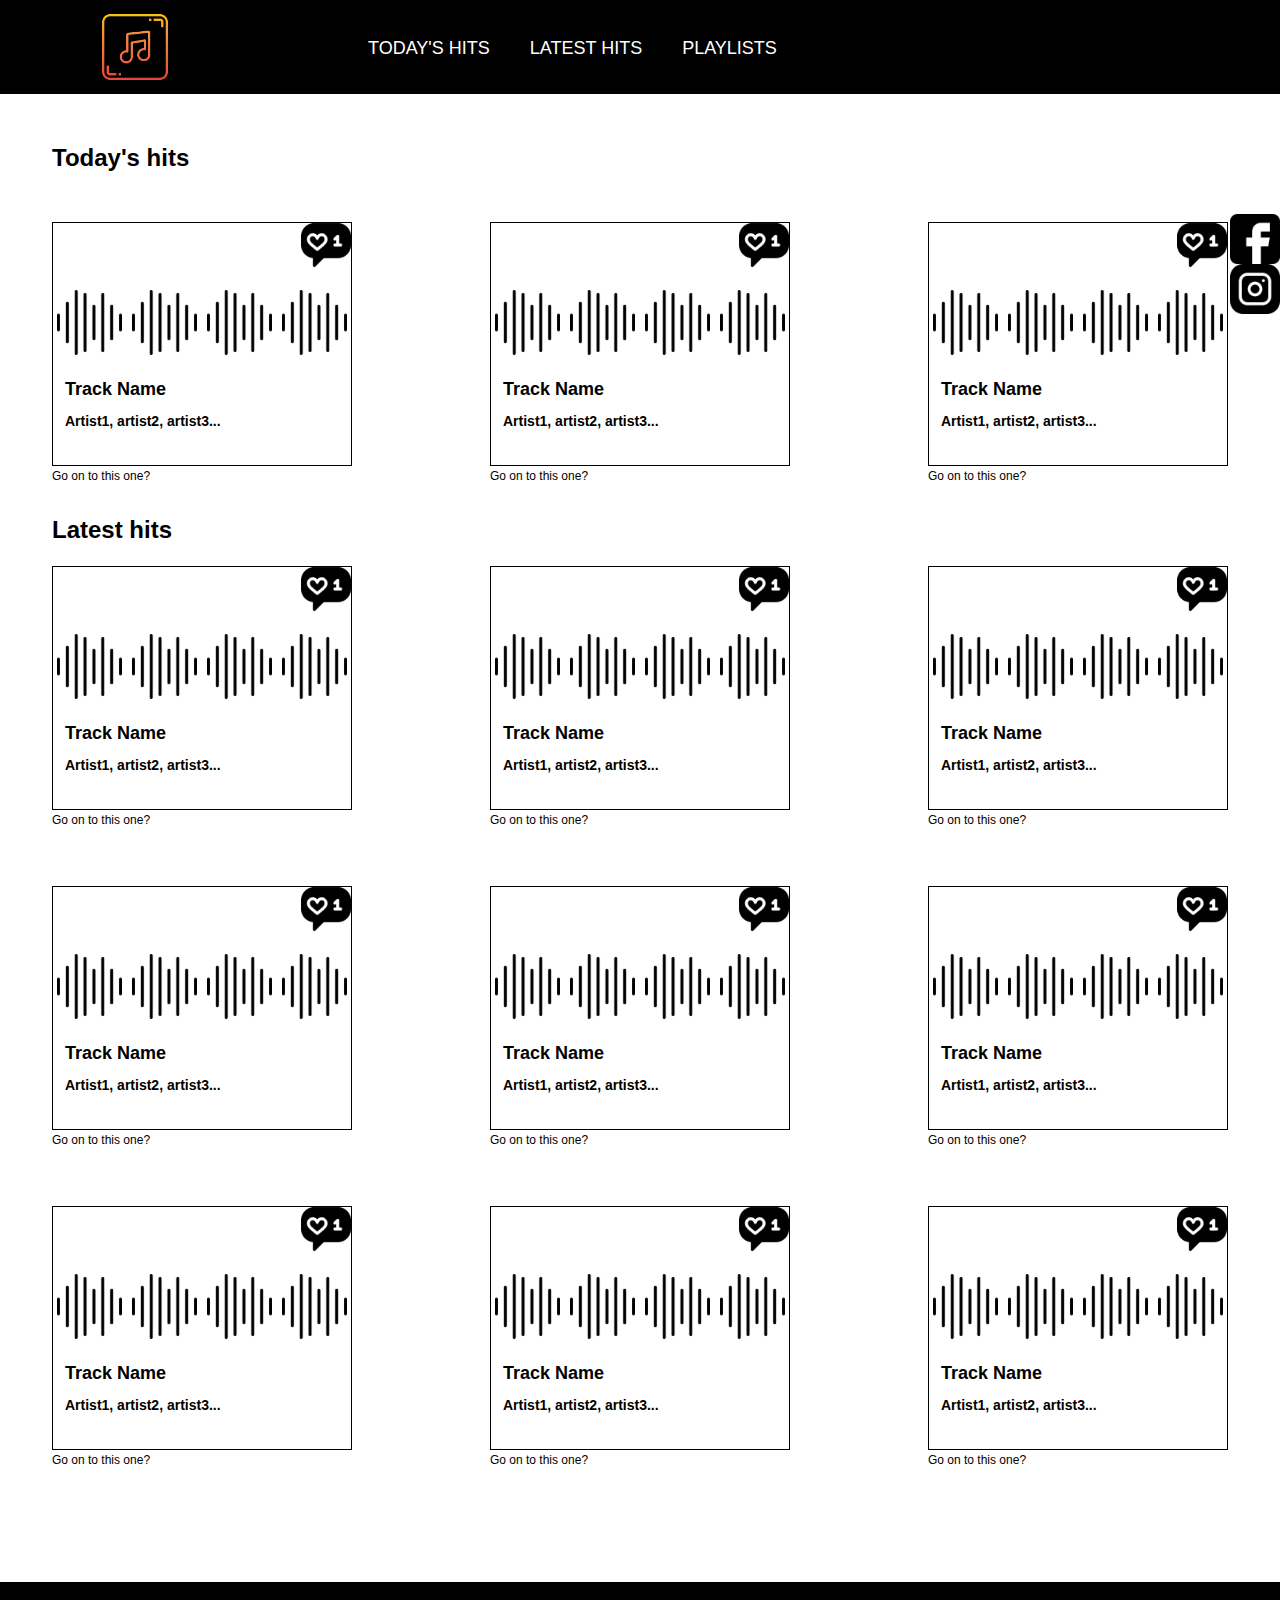
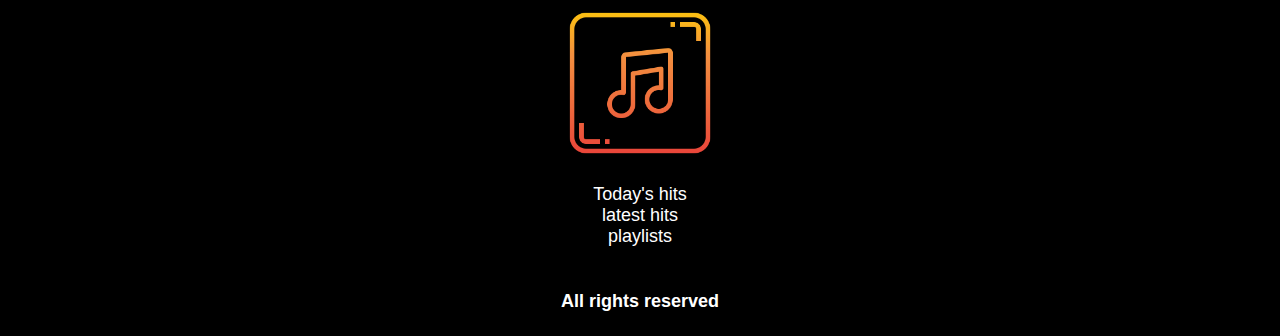
<file: index.html>
<!DOCTYPE html>
<html lang="en">
  <head>
    <meta charset="UTF-8" />
    <meta http-equiv="X-UA-Compatible" content="IE=edge" />
    <meta name="viewport" content="width=device-width, initial-scale=1.0" />
    <link rel="stylesheet" href="./style/style.css" />
    <title>Music</title>
  </head>
  <body>
    <header>
      <h1><a href="index.html">MusicApp</a></h1>

      <nav>
        <ul>
          <li><a href="#">today&#39;s hits</a></li>
          <li><a href="#">latest hits</a></li>
          <li><a href="./music.html">playlists</a></li>
        </ul>
      </nav>
    </header>
    <main>
      <div class="fb"><a href=""></a></div>
      <div class="ins"><a href=""></a></div>
      <div class="today-hits">
        <h2>Today&#39;s hits</h2>
        <div class="musContainer">
          <!-- sacdeli -->
          <article class="musbox">
            <div class="track">
              <div class="wave"></div>
              <div class="like"></div>

              <h3>Track Name</h3>
              <h4>Artist1&#44; artist2&#44; artist3&#46;&#46;&#46;</h4>
            </div>
            <a href="#">Go on to this one&#63;</a>
          </article>

          <!-- sacdeli -->
          <article class="musbox">
            <div class="track">
              <div class="wave"></div>

              <div class="like"></div>

              <h3>Track Name</h3>
              <h4>Artist1&#44; artist2&#44; artist3&#46;&#46;&#46;</h4>
            </div>

            <a href="#">Go on to this one&#63;</a>
          </article>
          <article class="musbox">
            <div class="track">
              <div class="wave"></div>

              <div class="like"></div>

              <h3>Track Name</h3>
              <h4>Artist1&#44; artist2&#44; artist3&#46;&#46;&#46;</h4>
            </div>

            <a href="#">Go on to this one&#63;</a>
          </article>
        </div>
      </div>

      <div class="latest-hits">
        <h2>Latest hits</h2>
        <div class="Container">
          <div class="lineone">
            <article class="musbox">
              <div class="track">
                <div class="wave"></div>

                <div class="like"></div>

                <h3>Track Name</h3>
                <h4>Artist1&#44; artist2&#44; artist3&#46;&#46;&#46;</h4>
              </div>

              <a href="#">Go on to this one&#63;</a>
            </article>
            <article class="musbox">
              <div class="track">
                <div class="wave"></div>

                <div class="like"></div>

                <h3>Track Name</h3>
                <h4>Artist1&#44; artist2&#44; artist3&#46;&#46;&#46;</h4>
              </div>

              <a href="#">Go on to this one&#63;</a>
            </article>
            <article class="musbox">
              <div class="track">
                <div class="wave"></div>

                <div class="like"></div>

                <h3>Track Name</h3>
                <h4>Artist1&#44; artist2&#44; artist3&#46;&#46;&#46;</h4>
              </div>
              <a href="#">Go on to this one&#63;</a>
            </article>
          </div>
          <div class="linetwo">
            <article class="musbox">
              <div class="track">
                <div class="wave"></div>

                <div class="like"></div>

                <h3>Track Name</h3>
                <h4>Artist1&#44; artist2&#44; artist3&#46;&#46;&#46;</h4>
              </div>
              <a href="#">Go on to this one&#63;</a>
            </article>
            <div class="musbox margin">
              <div class="track">
                <div class="wave"></div>
                <div class="like"></div>

                <h3>Track Name</h3>
                <h4>Artist1&#44; artist2&#44; artist3&#46;&#46;&#46;</h4>
              </div>
              <a href="#">Go on to this one&#63;</a>
            </div>
            <article class="musbox">
              <div class="track">
                <div class="wave"></div>

                <div class="like"></div>

                <h3>Track Name</h3>
                <h4>Artist1&#44; artist2&#44; artist3&#46;&#46;&#46;</h4>
              </div>
              <a href="#">Go on to this one&#63;</a>
            </article>
          </div>
          <div class="linethree">
            <article class="musbox">
              <div class="track">
                <div class="wave"></div>

                <div class="like"></div>

                <h3>Track Name</h3>
                <h4>Artist1&#44; artist2&#44; artist3&#46;&#46;&#46;</h4>
              </div>

              <a href="#">Go on to this one&#63;</a>
            </article>
            <article class="musbox margin">
              <div class="track">
                <div class="wave"></div>

                <div class="like"></div>

                <h3>Track Name</h3>
                <h4>Artist1&#44; artist2&#44; artist3&#46;&#46;&#46;</h4>
              </div>

              <a href="#">Go on to this one&#63;</a>
            </article>
            <article class="musbox">
              <div class="track">
                <div class="wave"></div>

                <div class="like"></div>

                <h3>Track Name</h3>
                <h4>Artist1&#44; artist2&#44; artist3&#46;&#46;&#46;</h4>
              </div>

              <a href="#">Go on to this one&#63;</a>
            </article>
          </div>
        </div>
      </div>
    </main>
    <footer>
      <div class="footerlogo"></div>

      <nav>
        <ul>
          <li><a href="#">Today&#39;s hits</a></li>
          <li><a href="#"> latest hits</a></li>
          <li><a href="./music.html">playlists</a></li>
        </ul>
      </nav>

      <h4>All rights reserved</h4>
    </footer>
  </body>
</html>
</file>
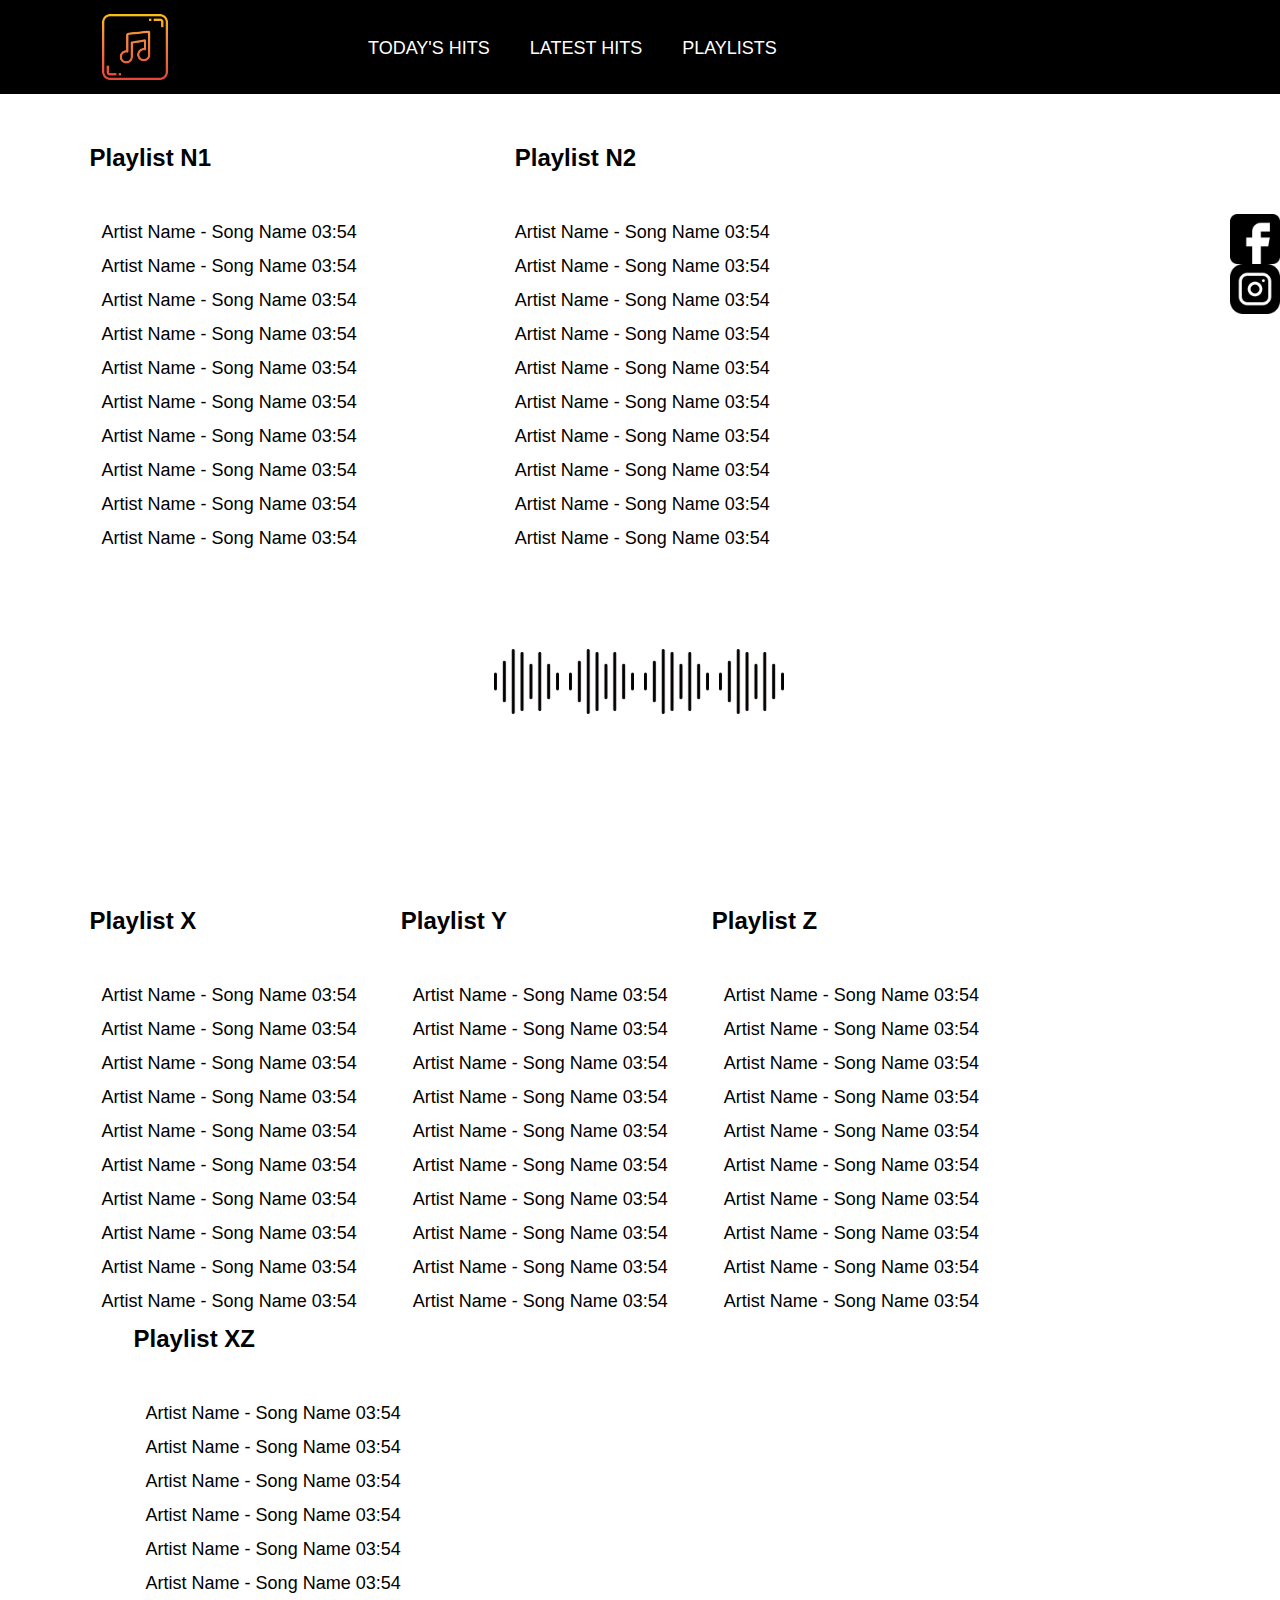
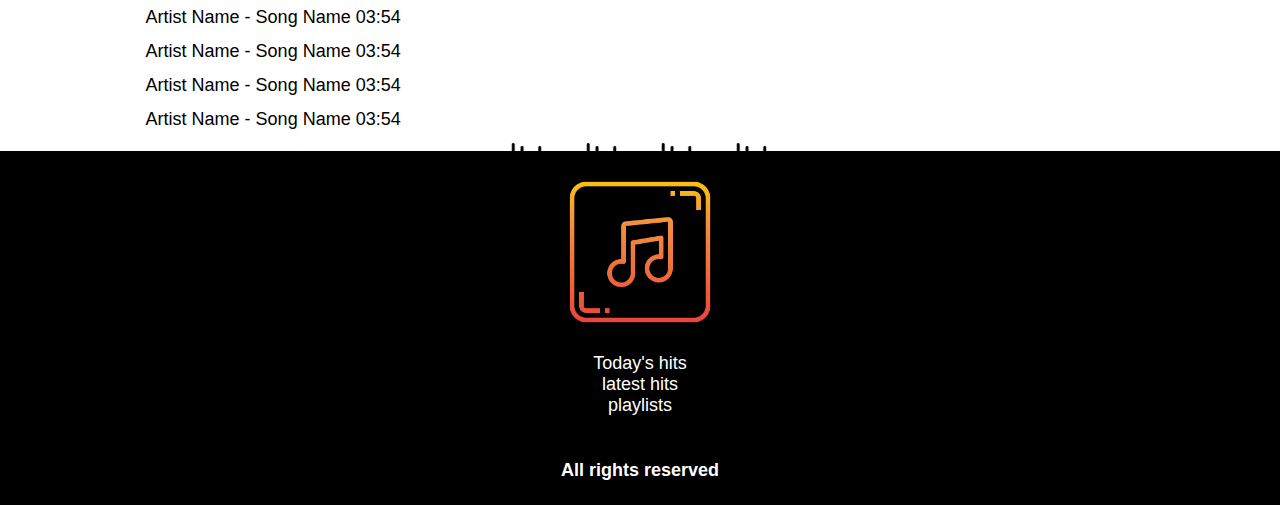
<file: music.html>
<!DOCTYPE html>
<html lang="en">
  <head>
    <meta charset="UTF-8" />
    <meta http-equiv="X-UA-Compatible" content="IE=edge" />
    <meta name="viewport" content="width=device-width, initial-scale=1.0" />
    <link rel="stylesheet" href="./style/style.css" />
    <title>Music</title>
  </head>
  <body>
    <header>
      <h1><a href="index.html">MusicApp</a></h1>

      <nav>
        <ul>
          <li><a href="#">today&#39;s hits</a></li>
          <li><a href="#">latest hits</a></li>
          <li><a href="#">playlists</a></li>
        </ul>
      </nav>
    </header>
    <main>
      <div class="playlist">
        <div class="fb"><a href=""></a></div>
        <div class="ins"><a href=""></a></div>

        <article class="playlist-one">
          <h2>Playlist N1</h2>

          <h3>Artist Name &#8209; Song Name 03&#58;54</h3>
          <h3>Artist Name &#8209; Song Name 03&#58;54</h3>
          <h3>Artist Name &#8209; Song Name 03&#58;54</h3>
          <h3>Artist Name &#8209; Song Name 03&#58;54</h3>
          <h3>Artist Name &#8209; Song Name 03&#58;54</h3>
          <h3>Artist Name &#8209; Song Name 03&#58;54</h3>
          <h3>Artist Name &#8209; Song Name 03&#58;54</h3>
          <h3>Artist Name &#8209; Song Name 03&#58;54</h3>
          <h3>Artist Name &#8209; Song Name 03&#58;54</h3>
          <h3>Artist Name &#8209; Song Name 03&#58;54</h3>
        </article>

        <article class="playlist-two">
          <h2>Playlist N2</h2>

          <h3>Artist Name &#8209; Song Name 03&#58;54</h3>
          <h3>Artist Name &#8209; Song Name 03&#58;54</h3>
          <h3>Artist Name &#8209; Song Name 03&#58;54</h3>
          <h3>Artist Name &#8209; Song Name 03&#58;54</h3>
          <h3>Artist Name &#8209; Song Name 03&#58;54</h3>
          <h3>Artist Name &#8209; Song Name 03&#58;54</h3>
          <h3>Artist Name &#8209; Song Name 03&#58;54</h3>
          <h3>Artist Name &#8209; Song Name 03&#58;54</h3>
          <h3>Artist Name &#8209; Song Name 03&#58;54</h3>
          <h3>Artist Name &#8209; Song Name 03&#58;54</h3>
        </article>

        <div class="list-wave">
          <div class="wave"></div>
        </div>

        <div class="more-playlist">
          <article class="playlist-x">
            <h2>Playlist X</h2>

            <h3>Artist Name &#8209; Song Name 03&#58;54</h3>
            <h3>Artist Name &#8209; Song Name 03&#58;54</h3>
            <h3>Artist Name &#8209; Song Name 03&#58;54</h3>
            <h3>Artist Name &#8209; Song Name 03&#58;54</h3>
            <h3>Artist Name &#8209; Song Name 03&#58;54</h3>
            <h3>Artist Name &#8209; Song Name 03&#58;54</h3>
            <h3>Artist Name &#8209; Song Name 03&#58;54</h3>
            <h3>Artist Name &#8209; Song Name 03&#58;54</h3>
            <h3>Artist Name &#8209; Song Name 03&#58;54</h3>
            <h3>Artist Name &#8209; Song Name 03&#58;54</h3>
          </article>
          <article class="playlist-y left">
            <h2>Playlist Y</h2>

            <h3>Artist Name &#8209; Song Name 03&#58;54</h3>
            <h3>Artist Name &#8209; Song Name 03&#58;54</h3>
            <h3>Artist Name &#8209; Song Name 03&#58;54</h3>
            <h3>Artist Name &#8209; Song Name 03&#58;54</h3>
            <h3>Artist Name &#8209; Song Name 03&#58;54</h3>
            <h3>Artist Name &#8209; Song Name 03&#58;54</h3>
            <h3>Artist Name &#8209; Song Name 03&#58;54</h3>
            <h3>Artist Name &#8209; Song Name 03&#58;54</h3>
            <h3>Artist Name &#8209; Song Name 03&#58;54</h3>
            <h3>Artist Name &#8209; Song Name 03&#58;54</h3>
          </article>
          <article class="playlist-z left">
            <h2>Playlist Z</h2>

            <h3>Artist Name &#8209; Song Name 03&#58;54</h3>
            <h3>Artist Name &#8209; Song Name 03&#58;54</h3>
            <h3>Artist Name &#8209; Song Name 03&#58;54</h3>
            <h3>Artist Name &#8209; Song Name 03&#58;54</h3>
            <h3>Artist Name &#8209; Song Name 03&#58;54</h3>
            <h3>Artist Name &#8209; Song Name 03&#58;54</h3>
            <h3>Artist Name &#8209; Song Name 03&#58;54</h3>
            <h3>Artist Name &#8209; Song Name 03&#58;54</h3>
            <h3>Artist Name &#8209; Song Name 03&#58;54</h3>
            <h3>Artist Name &#8209; Song Name 03&#58;54</h3>
          </article>
          <article class="playlist-zx left">
            <h2>Playlist XZ</h2>

            <h3>Artist Name &#8209; Song Name 03&#58;54</h3>
            <h3>Artist Name &#8209; Song Name 03&#58;54</h3>
            <h3>Artist Name &#8209; Song Name 03&#58;54</h3>
            <h3>Artist Name &#8209; Song Name 03&#58;54</h3>
            <h3>Artist Name &#8209; Song Name 03&#58;54</h3>
            <h3>Artist Name &#8209; Song Name 03&#58;54</h3>
            <h3>Artist Name &#8209; Song Name 03&#58;54</h3>
            <h3>Artist Name &#8209; Song Name 03&#58;54</h3>
            <h3>Artist Name &#8209; Song Name 03&#58;54</h3>
            <h3>Artist Name &#8209; Song Name 03&#58;54</h3>
          </article>
        </div>

        <div class="list-wave last-wave">
          <div class="wave"></div>
        </div>

        <h5>Thanks for visiting us</h5>
      </div>
    </main>
    <footer>
      <div class="footerlogo"></div>

      <nav>
        <ul>
          <li><a href="#">Today&#39;s hits</a></li>
          <li><a href="#"> latest hits</a></li>
          <li><a href="./music.html">playlists</a></li>
        </ul>
      </nav>

      <h4>All rights reserved</h4>
    </footer>
  </body>
</html>
</file>
<file: style/style.css>
* {
  margin: 0;
  padding: 0;
  box-sizing: border-box;
  text-decoration: none;
  list-style: none;
}

@import url("https://fonts.googleapis.com/css2?family=Roboto:wght@400;500;700;900&display=swap");
body {
  font-family: "Roboto", sans-serif;
  position: relative;
}

body:not(h1) {
  color: #000000;
}

header {
  width: 100%;
  height: 94px;
  background-color: #000000;
  position: relative;
}
h1 {
  width: 70px;
  height: 70px;
  background-image: url(../img/music-note.png);
  background-repeat: no-repeat;
  background-size: 100%;
  text-indent: -999999px;
  float: left;
  margin: 12px 100px;
}

h1 a {
  display: block;
  width: 70px;
  height: 70px;
}

header nav {
  height: 94px;
  width: 70%;
  position: relative;
  margin-left: 338px;
}

header ul {
  position: absolute;
  top: 40%;
}

header li {
  margin-left: 20px;
  float: left;
}
header a {
  font-weight: 400;
  font-size: 18px;
  line-height: 21px;
  color: #ffffff;
  padding: 5px 10px;
  text-transform: uppercase;
}

header nav {
  text-align: center;
}

main {
  margin: auto;
  width: 100%;
  margin-bottom: 100px;
}

.today-hits {
  margin: auto;
  width: 1176px;
  height: 350px;
  margin-top: 50px;
}

.latest-hits {
  margin: auto;
  width: 1176px;
  height: 966px;
  margin-top: 22px;
}

.fb a,
.ins a {
  display: block;
  width: 50px;
  height: 50px;
}

.fb,
.ins {
  right: 0;
  position: fixed;
  width: 50px;
  height: 50px;
  background-repeat: no-repeat;
  background-size: cover;
}

.fb {
  top: 214px;
  background-image: url(../img/fb.png);
}

.ins {
  top: 264px;
  background-image: url(../img/instagram.png);
}
.musContainer {
  margin-top: 50px;
}

.musbox {
  height: 270px;
  width: 300px;
  float: left;
}

.musbox:nth-child(2) {
  margin-right: 138px;
  margin-left: 138px;
}

.track {
  border: 1px solid #000000;
  width: 100%;
  height: 244px;
  position: relative;
}

.wave {
  height: 65px;
  width: 290px;
  background-image: url(../img/sound.png);
  background-repeat: space;
  background-size: 65px 65px;
  margin-top: 67px;
  margin-bottom: 24px;
  margin-left: 4px;
}

main h3 {
  margin-left: 12px;
  margin-bottom: 13px;
  font-size: 18px;
  line-height: 21px;
}

main h4 {
  margin-left: 12px;
  font-size: 14px;
  line-height: 16px;
}

main a {
  color: #000000;
  font-size: 12px;
  line-height: 14px;
  margin-top: 10px;
}

.like {
  width: 50px;
  height: 50px;
  background-image: url(../img/like.png);
  background-repeat: no-repeat;
  background-size: cover;
  background-origin: border-box;
  position: absolute;
  right: 0;
  top: -3px;
}

.Container {
  width: 100%;
  height: 916px;
}

.margin {
  margin-left: 138px;
  margin-right: 138px;
}

.lineone {
  height: 270px;
  margin-top: 22px;
}

.linetwo {
  height: 270px;
  margin: 50px 0;
}

/* footer */

footer {
  clear: both;
  padding-top: 26px;
  position: relative;
  width: 100%;
  height: 354px;
  background-color: #000000;
}

.footerlogo {
  margin: auto;
  width: 150px;
  height: 150px;
  background-image: url(../img/music-note.png);
  background-size: cover;
}

footer nav {
  margin-top: 26px;
  text-align: center;
}

footer a {
  position: relative;
  font-size: 18px;
  color: #ffffff;
}

footer h4 {
  text-align: center;
  color: #ffffff;
  font-size: 18px;
  margin-top: 44px;
  margin-bottom: 17px;
}

/* playlist  */

.playlist {
  height: 1507px;
  width: 86%;
  margin: auto;
}

.playlist-one {
  float: left;
  margin-right: 158px;
}

.playlist-two {
  margin-top: 50px;
}

.playlist h2 {
  margin-bottom: 50px;
}

.playlist h3 {
  cursor: pointer;
  font-weight: 400;
  font-size: 18px;
  line-height: 21px;
  color: #000000;
}

.list-wave {
  clear: both;
  width: 300px;
  height: 258px;
  margin: auto;
  margin-top: 100px;
  /* margin-left: 560px; */
}

.playlist-x {
  float: left;
}

.left {
  float: left;
  margin-left: 44px;
}

.more-playlist {
  height: 364px;
}

.last-wave {
  height: 10px;
  margin: auto;
  margin-bottom: 260px;
  margin-top: 130px;
}

.playlist h5 {
  /* margin-top: 110px; */
  margin: auto;
  width: 343px;
  height: 42px;
  font-weight: 400;
  font-size: 36px;
  line-height: 42px;
  color: #000000;
}
</file>
